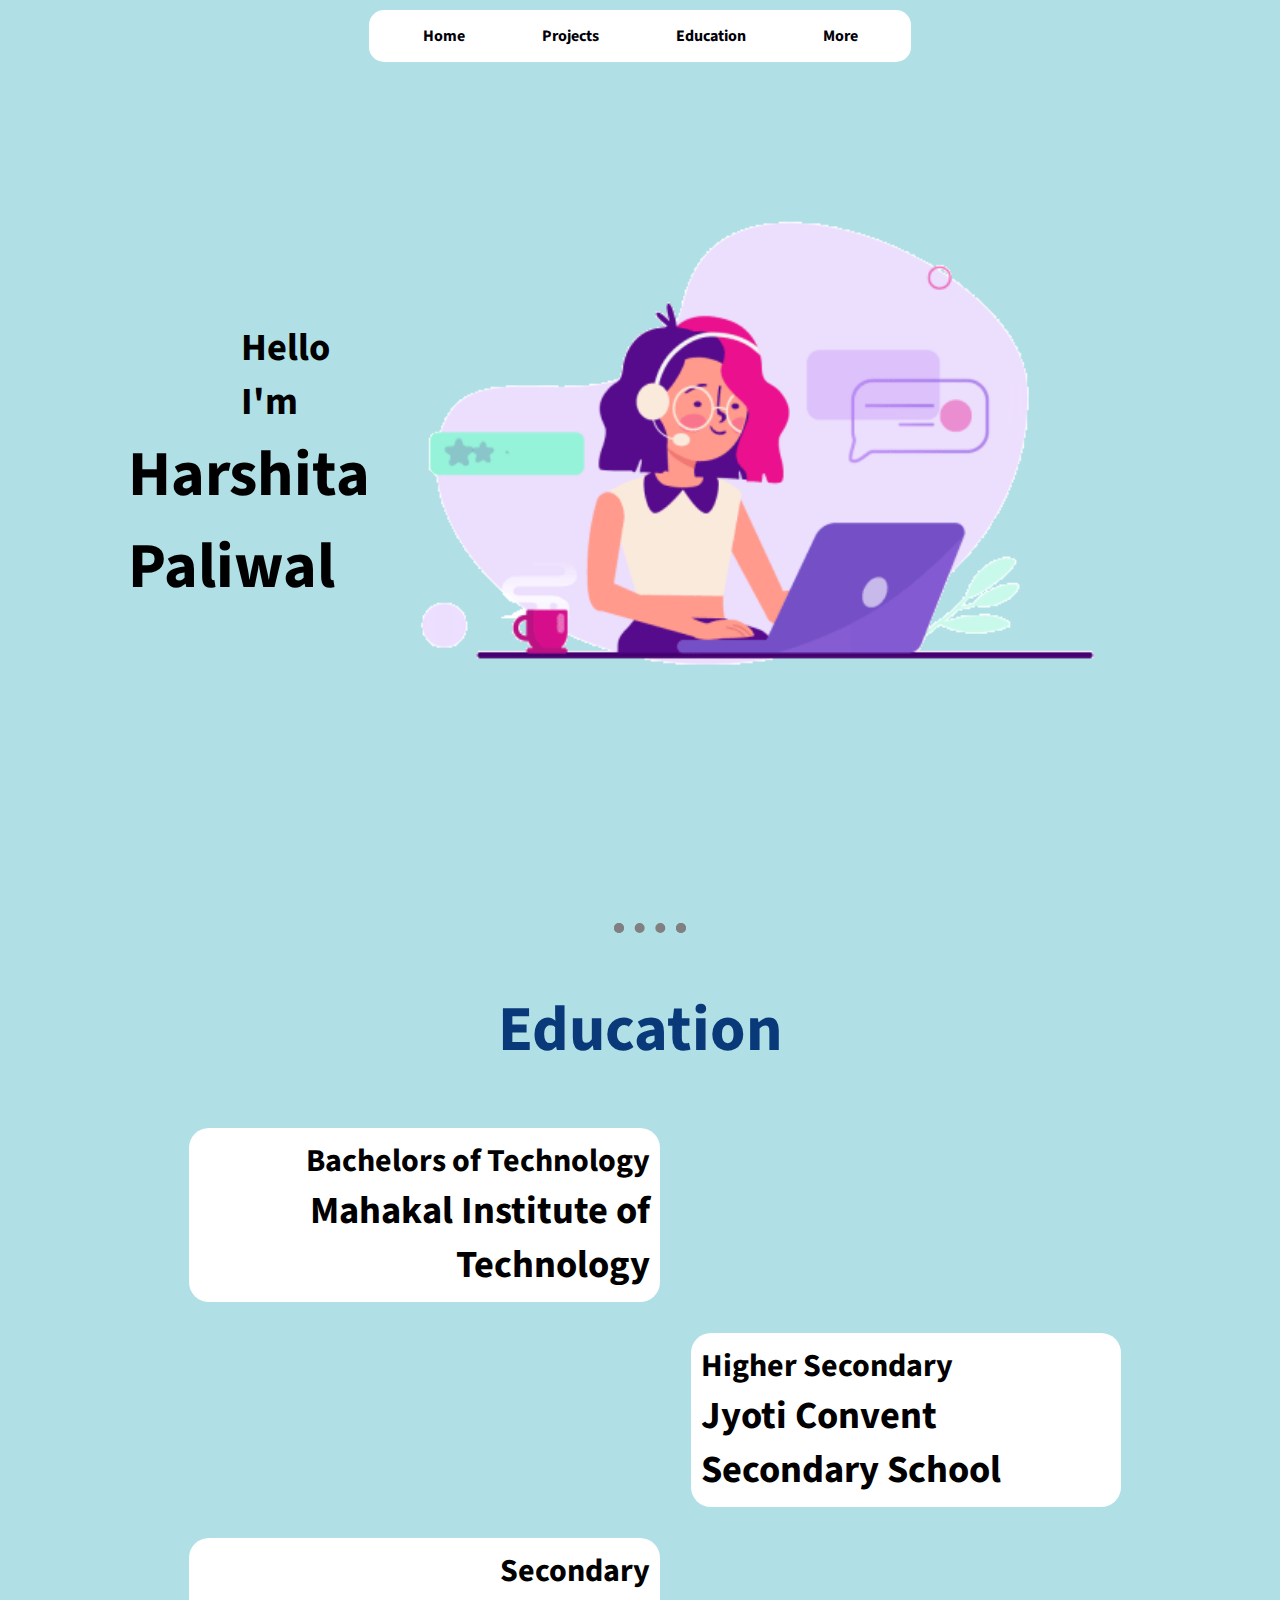
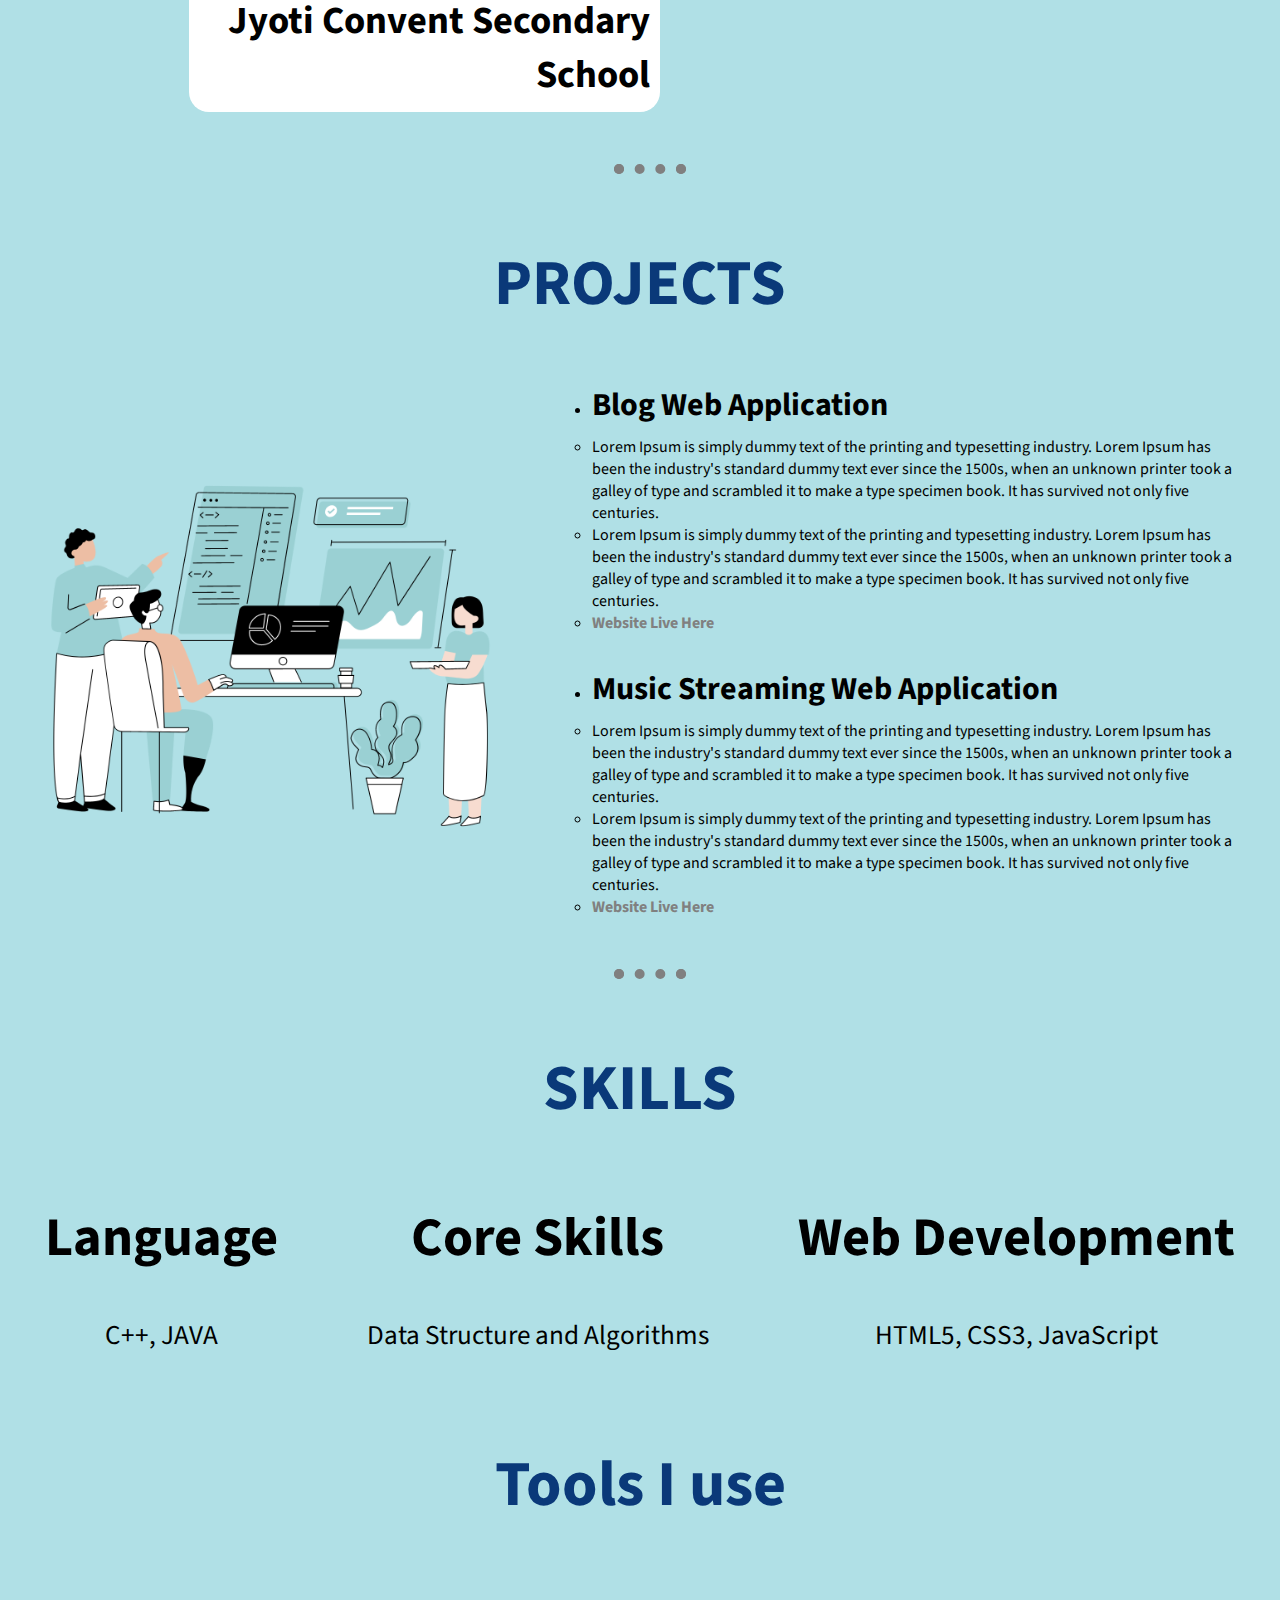
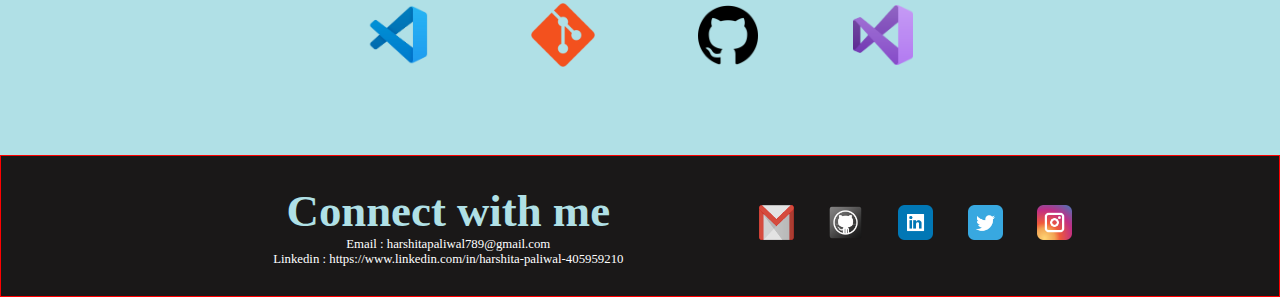
<file: Task-2 Portfolio/index.html>
<!DOCTYPE html>
<html lang="en" dir="ltr">
  <head>
    <meta charset="utf-8">
    <link rel="stylesheet" href="styles.css">
    <!-- <link rel="icon" type="image/x-icon" href="files/Profile.ico"> -->
    <!-- Font -->
    <link rel="preconnect" href="https://fonts.googleapis.com">
    <link rel="preconnect" href="https://fonts.gstatic.com" crossorigin>
    <link href="https://fonts.googleapis.com/css2?family=Source+Sans+Pro&display=swap" rel="stylesheet">

    <title>Harshita Paliwal</title>
  </head>
  <body>

    <nav>
        <ul class="navi">
          <li class="navitem"><a href="#">Home</a></li>
          <li class="navitem"><a href="#">Projects</a></li>
          <li class="navitem"><a href="#">Education</a></li>
          <li class="navitem"><a href="#">More</a></li>
        </ul>
    </nav>
    <div class="page1">
      <section>
        <h3 class="namewala">Hello I'm</h3>
        <h1 class="name">Harshita Paliwal</h1>
      </section>

      <div>
        <img class="page1img" src="files/animations/img2.gif" alt="">
      </div>
    </div>
    <hr>

    <div class="page">
      <div class="heading">
        <h1>Education</h1>
      </div>
    </div>
    <div class="page2">
      <div class="section1">
          <h1 class="ch">Bachelors of Technology</h1>
          <h3 class="ch2">Mahakal Institute of Technology</h3>
      </div>
      <div class="section2">
          <h1 class="ch">Higher Secondary</h1>
          <h3 class="ch2">Jyoti Convent Secondary School</h3>
      </div>
      <div class="section1">
          <h1 class="ch">Secondary</h1>
          <h3 class="ch2">Jyoti Convent Secondary School</h3>
      </div>
    </div>
    <hr>
      <div class="heading">
        <h1>PROJECTS</h1>
      </div>
    <div class="page3">
    <img src="files/animations/img3.png" class="page3img" alt="">
      <div class="page3sec2">
        <div class="projecth">
          <ul>
            <li class="h1"><h1>Blog Web Application</h1></li>
            <ul>
              <li>Lorem Ipsum is simply dummy text of the printing and typesetting industry. Lorem Ipsum has been the industry's standard dummy text ever since the 1500s, when an unknown printer took a galley of type and scrambled it to make a type specimen book. It has survived not only five centuries.</li>
              <li>Lorem Ipsum is simply dummy text of the printing and typesetting industry. Lorem Ipsum has been the industry's standard dummy text ever since the 1500s, when an unknown printer took a galley of type and scrambled it to make a type specimen book. It has survived not only five centuries.</li>
              <li><strong><a href="#" style="text-decoration: none; color: grey">Website Live Here</a></strong></li>
            </ul>
            <br><br>
            <li class="h1"><h1>Music Streaming Web Application</h1></li>
            <ul>
              <li>Lorem Ipsum is simply dummy text of the printing and typesetting industry. Lorem Ipsum has been the industry's standard dummy text ever since the 1500s, when an unknown printer took a galley of type and scrambled it to make a type specimen book. It has survived not only five centuries.</li>
              <li>Lorem Ipsum is simply dummy text of the printing and typesetting industry. Lorem Ipsum has been the industry's standard dummy text ever since the 1500s, when an unknown printer took a galley of type and scrambled it to make a type specimen book. It has survived not only five centuries.</li>
              <li><strong><a href="#" style="text-decoration: none; color: grey">Website Live Here</a></strong></li>
            </ul>
          </ul>
        </div>
    </div>
    </div>
    <hr>
      <div class="heading">
        <h1>SKILLS</h1>
      </div>
        <section class="page4">
          <div class="h1">
            <h1 class="likhahua">Language</h1>
            <br>
            <p class="likhahua">C++, JAVA</p>
          </div>
          <div class="h1">
            <h1 class="likhahua">Core Skills</h1>
            <br>
            <p class="likhahua">Data Structure and Algorithms</p>
          </div>
          <div class="h1">
            <h1 class="likhahua"  >Web Development</h1>
            <br>
            <p class="likhahua">HTML5, CSS3, JavaScript</p>
          </div>
        </section>
        <section class="page5">
          <div class="heading">
            <h1>Tools I use</h1>
          </div>
          <div class="logos">
            <img src="files/1.png" class="logosimg" alt="">
            <img src="files/git_image.png " class="git" alt="">
            <img src="files/github-logo.png" class="logosimg" alt="">
            <img src="files/2.png" class="logosimg" alt="">

          </div>
        </section>
        <section class="page6">
          <section class="page6sec1">
            <div class="headinglast">
              <h1>Connect with me</h1>
            </div>
            <a href="mailto:harshitapaliwal789@gmail.com" target="_blank" class="links"><div class="email">Email : harshitapaliwal789@gmail.com</div></a>
            <a href="https://www.linkedin.com/in/harshita-paliwal-405959210" target="_blank" class="links"><div class="email">Linkedin : https://www.linkedin.com/in/harshita-paliwal-405959210</div></a>
          </section>
          <section class="page6sec2">
            <a href="#" target="_blank"><img class="footerIcon" src="footer icons/gmail.png"></a>
            <a href="#" target="_blank"><img class="footerIcon" src="footer icons/github.png"></a>
            <a href="#" target="_blank"><img class="footerIcon" src="footer icons/linkedin.png"></a> 
            <a href="#" target="_blank"><img class="footerIcon" src="footer icons/connection.png"></a>
            <a href="#" target="_blank"><img class="footerIcon" src="footer icons/instagram.png"></a>
            
          </section>
          
        </section>
  </body>
</html>
</file>
<file: Task-2 Portfolio/styles.css>
@import url('https://fonts.googleapis.com/css2?family=Source+Sans+Pro&display=swap');

*{
  padding: 0;
  margin: 0;
}

body {
  font-family: 'Source Sans Pro', sans-serif;
  overflow-x: hidden;
  background-color:powderblue;
}

/* Scroll Bar */

::-webkit-scrollbar {
  width: 5px;
}

::-webkit-scrollbar-track {
  background: #f1f1f1;
}

::-webkit-scrollbar-thumb {
  background: #666;
}

::-webkit-scrollbar-thumb:hover {
  background: #555;
}

/* Navigation bar */

.navi {
  list-style-type: none;
  display: flex;
  align-items: center;
  justify-content: space-around;
  height: 10%;
  width: 40%;
  background-color: white;
  margin: auto;
  margin-top: 10px;
  padding: 15px;
  border-radius: 15px;
}

.navi a {
  text-decoration: none;
  color: #010109;
  font-weight: bold;
}
/* --------------------- */
/* --------- */
.page1 {
  width: 80%;
  display: flex;
  margin:auto;
  align-items: center;
  justify-content: space-around;
  height: 90vh;
}

.page1img {
  height: 60vh;
}

.name {
  display: flex;
  align-items: center;
  justify-content: center;
  font-size: 5vw;
}

.namewala {
  font-size: 3vw;
  display: flex;
  padding-left: 8.8vw;
}

.bio {
  font-size: 1.1vw;
}

/* --------------------- */

.page {
  width: 80%;
  margin-left: 10%;
  margin-right: 10%;
}

.heading {
  margin-top: 5%;
  margin-bottom: 5%;
  text-align: center;
  font-size: 2rem;
  color: #0a3979;
}

.page2 {
  width: 80%;
  margin-left: 10%;
  margin-right: 10%;
}

.section1 {
  margin-top: 3%;
  margin-left: 6%;
  padding: 1%;
  width: 44%;
  background-color: white;
  text-align: right;
  border-radius: 20px;
}

.section2 {
  margin-top: 3%;
  margin-left: 55%;
  padding: 1%;
  width: 40%;
  background-color: white;
  text-align: left;
  border-radius: 20px;
}


.ch {
  font-size: 2rem;
}

.ch2 {
  font-size: 2.4rem;
}

hr {
  margin-top: 4%;
  border: 10px dotted grey;
  width: 4%;
  margin-left: 48%;
  border-bottom: none;
}

.page3 {
  display: flex;
  align-items: center;
  justify-content: space-around;
}

.page3img {
  width: 35%;
}

.page3sec2 {
  width: 50%;
  height: 40%;

}

.h1 {
  padding-bottom: 20px;
}

li {
  line-height: 22px;
}

.page4 {
  font-size: 1.7rem;
  display: flex;
  align-items: center;
  justify-content: space-around;
}

.likhahua {
  text-align: center;
}

.logos {
  /* border: 1px solid black; */
  margin: auto;
  width: 50%;
  display: flex;
  align-items: center;
  justify-content: space-around;
}

.logosimg {
  width: 60px;
}
.git{
  width: 80px;
}
.page6{
  margin-top: 80px;
  border: 1px solid red;
  height: 140px;
  background-color: rgb(26, 24, 24);
  display: flex;
  align-items: center;
  justify-content: center;
}
.page6sec1{
  padding: 20px;
  /* border: 1px solid green; */
  height:80px;
  width: 40%;
  display: flex;
  justify-content: center;
  align-items: center;
  flex-direction: column;
}
.page6sec2{
  /* border: 1px solid green; */
  height:70px;
  width: 30%;
  display: flex;
  align-items: center;
  justify-content: space-evenly;
}

.headinglast{
  font-size: 1.4rem;
  color: powderblue;
  font-family: serif;
}
.email{
  font-size: 0.8rem;
  color: white;
  font-family: serif;
}

.footerIcon{
  height:35px;
  width:35px;
}
.links{
  text-decoration: none;
}
</file>
